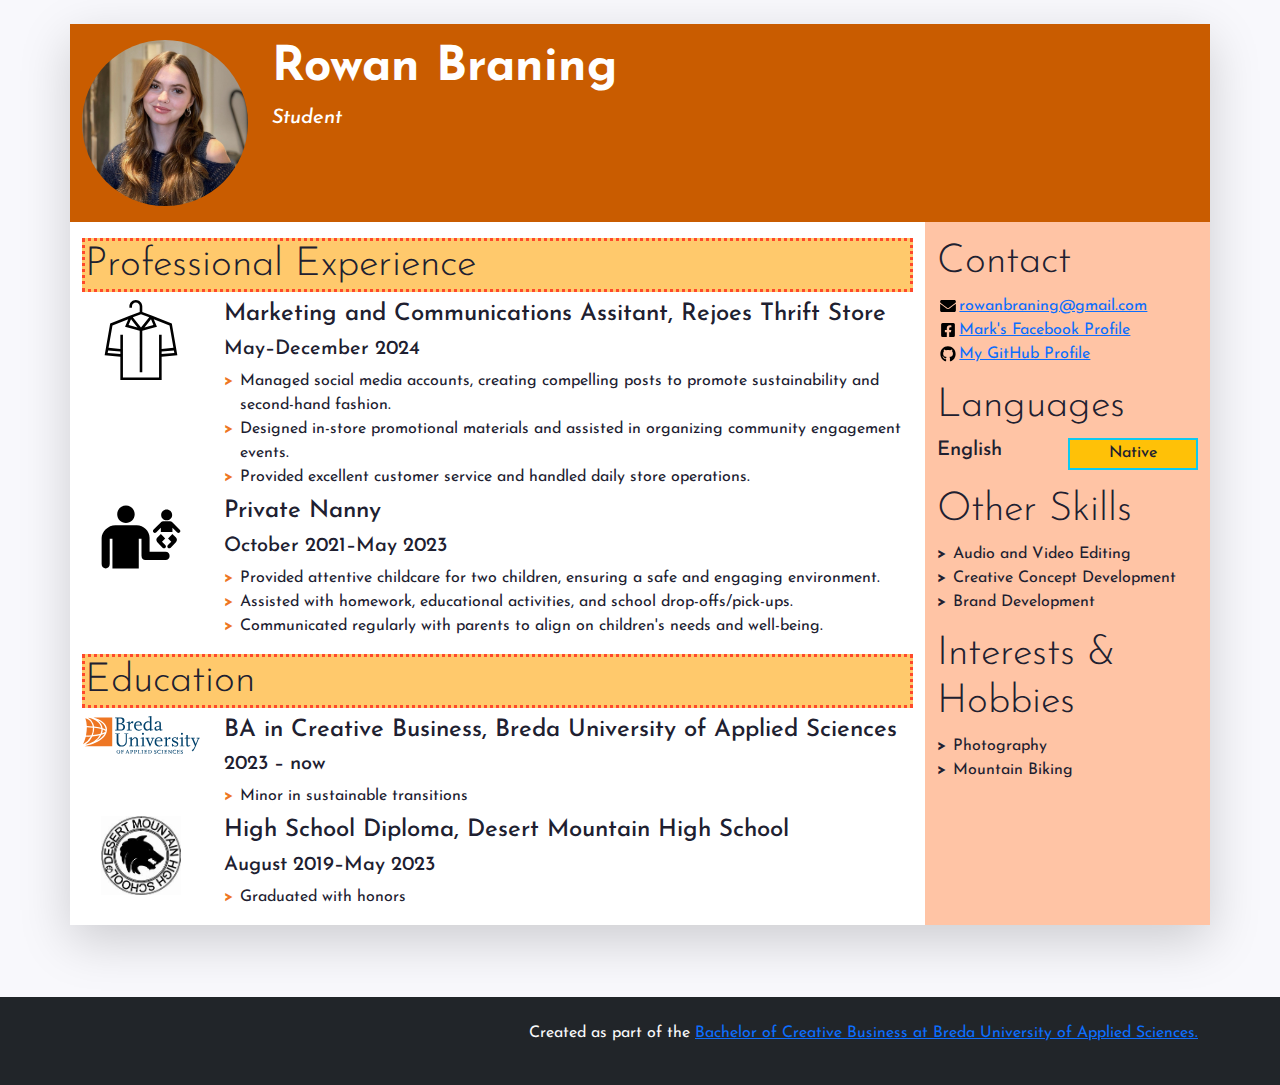
<file: index.html>
<!doctype html>
<html class="h-100" lang="en">
  
  <!-- An HTML document always starts with a "head", i.e. information about the page that isn't directly visible -->
  <head>
    <meta charset="utf-8">
    <meta name="viewport" content="width=device-width, initial-scale=1, shrink-to-fit=no">

    <!-- Links to the CSS styles from Bootstrap. -->
    <!-- -->
    <link href="https://cdn.jsdelivr.net/npm/bootstrap@5.3.3/dist/css/bootstrap.min.css" rel="stylesheet" integrity="sha384-QWTKZyjpPEjISv5WaRU9OFeRpok6YctnYmDr5pNlyT2bRjXh0JMhjY6hW+ALEwIH" crossorigin="anonymous">
    <!-- -->

    <!-- Links to our additional CSS styles -->
    <link rel="stylesheet" href="css/styles.css">

    <title>Rowan Braning's Resumé</title>
  </head>
  <!-- End of the head -->

  <!-- Start of the body, which contains everything visible on the page -->
  <body class="d-flex flex-column h-100 justify-content-between">

    <!--
      We use a Bootstrap container to align contents.
      The "container" class can be replaced by "container-fluid" to make a full width page.
      The "my-sm-4" class adds a margin (m) vertical (y) at sizes small (-sm-) and above, of 4 x 6 pixels
      The "resume-container" class doesn't come from Bootstrap, you can use it for your own styles
    -->
    <div class="container shadow-lg my-sm-4 resume-container">

      <!--
        <header> is a semantic element: it works exactly like <div>, but it gives information about the role of the code below.
        The "row" class is used for the Bootstrap grid.
      -->
      <header class="row resume-header justify-content-center">
        <!--
          A container to wrap around the portrait and align it. We use Bootstrap grid columns.
          This constrains the portrait to columns of decreasing sizes
        -->
        <div class="portrait-container col-5 col-sm-4 col-md-3 col-lg-2">
          <!--
            "w-100" makes sure the image takes the full width of the column it's in
            "rounded-circle" cuts a circle around the image
          -->
          <img class="w-100 rounded-circle my-3" src="images/rowansportrait.jpg" alt="Portrait of Rowan Braning" width="160">
        </div>
        <!--
          A container to wrap around your name and tagline. Full-width at small size, then columns of increasing size.
        -->
        <div class="col-12 col-sm-8 col-md-9 col-lg-10 my-3 header-content">
          <h1 class="display-5 fw-bolder">Rowan Braning</h1>
          <h5 class="fst-italic tagline">Student&nbsp;</h5>
        </div>
      </header>

      <!--
        Another row in the Bootstrap grid, for the rest of the résumé.
        Biography and other details will be on top of each other at sizes XS and S, then next to each other.
        Use the "flex-row-reverse" class here to swap the columns around.
      -->
      <div class="row resume-bottom">

        <!--
          <main> is another semantic element. It will contain biographical info (professional experience and education).
        -->
        <main class="col-md-7 col-lg-8 col-xl-9 resume-main">

          <!--
            <section> is yet another semantic element. The first one is for professional experience.
          -->
          <section class="my-3 biography-section">
            <h2 class="display-6 titlebar">Professional Experience</h2>
            <!--
              Each list item (li) in the unordered list (ul) below will be one job.
              "list-unstyled" is a class that hides the bullet points of a list.
            -->
            <ul class="biography-list list-unstyled">

              <!-- Top item (generally the latest or most relevant) in professional experience -->
              <li class="biography-item row mb-2">
                <!-- We're using a grid inside a grid so we can align logos and text -->
                <div class="logo-container col-3 col-sm-2 col-md-3 col-lg-2">
                  <img class="biography-logo mw-100 d-block mx-auto" src="images/employers/clothes.svg" alt="Company logo" width="80">
                </div>
                <div class="biography-contents col-9 col-sm-10 col-md-9 col-lg-10">
                  <h4>Marketing and Communications Assitant, Rejoes Thrift Store</h4>
                  <h5>May&ndash;December 2024</h5>
                  <!-- Use the list below to talk about your achievements -->
                  <ul class="biography-details list-unstyled">
                    <li>Managed social media accounts, creating compelling posts to promote sustainability and second-hand fashion.</li>
                    <li>Designed in-store promotional materials and assisted in organizing community engagement events.</li>
                    <li>Provided excellent customer service and handled daily store operations.</li>
                  </ul>
                </div>
              </li>

              <!-- 2nd item in professional experience -->
              <li class="biography-item row mb-2">
                <div class="logo-container col-3 col-sm-2 col-md-3 col-lg-2">
                <!-- We're using a grid inside a grid so we can align logos and text -->
                  <img class="biography-logo mw-100 d-block mx-auto" src="images/employers/nanny.svg" alt="Company logo" width="80">
                </div>
                <div class="biography-contents col-9 col-sm-10 col-md-9 col-lg-10">
                  <h4>Private Nanny</h4>
                  <h5>October 2021&ndash;May 2023</h5>
                 
                  <ul class="biography-details list-unstyled">
                    <li>Provided attentive childcare for two children, ensuring a safe and engaging environment.</li>
                    <li>Assisted with homework, educational activities, and school drop-offs/pick-ups.</li>
                    <li>Communicated regularly with parents to align on children's needs and well-being.</li>
                  </ul>
                </div>
              </li>

            </ul>
          </section>

          <!-- We're done with jobs, let's move on to schools -->

          <section class="my-3 biography-section">
            <h2 class="display-6 titlebar">Education</h2>
            <ul class="biography-list list-unstyled">

              <!-- Top item in education. And by "top", I mean a Bachelor in Creative Business at BUas. -->
              <li class="biography-item row mb-2">
                <div class="logo-container col-3 col-sm-2 col-md-3 col-lg-2">
                  <img class="biography-logo mw-100 d-block mx-auto" src="images/schools/logo-buas.svg" alt="School logo" width="120">
                </div>
                <div class="biography-contents col-9 col-sm-10 col-md-9 col-lg-10">
                  <h4>BA in Creative Business, Breda University of Applied Sciences</h4>
                  <h5>2023&nbsp;&ndash;&nbsp;now</h5>
                  <!-- Use the list below to talk about minors, exchanges, extra-curricular activities. -->
                  <ul class="biography-details list-unstyled">
                    <li>Minor in sustainable transitions</li>
                  </ul>
                </div>
              </li>

              <!-- 2nd item in education -->
              <li class="biography-item row mb-2">
                <div class="logo-container col-3 col-sm-2 col-md-3 col-lg-2">
                  <img class="biography-logo mw-100 d-block mx-auto" src="images/schools/highschool.jpeg" alt="School logo" width="80">
                </div>
                <div class="biography-contents col-9 col-sm-10 col-md-9 col-lg-10">
                  <h4>High School Diploma, Desert Mountain High School</h4>
                  <h5>August 2019&ndash;May 2023</h5>
                  <ul class="biography-details list-unstyled">
                    <li>Graduated with honors</li>
                  </ul>
                </div>
              </li>
            </ul>
          </section>

          <!-- This is the end of the "Education" section -->

        </main>

        <!--
          We're done with the first column.
          We now move on to the column with contact details, languages and other skills
          <aside> is also a semantic element.
        -->
        <aside class="col-md-5 col-lg-4 col-xl-3 resume-aside">

          <!-- The first block will be contact details -->
          <section class="my-3 aside-section">
            <h2 class="display-6">Contact</h2>
            <!--
              A list of all your contact details.
              There are more icons in the images/icons folder, have a look if you want to add your LinkedIn or TikTok profile.
              Be careful and only put channels through which you really want to be contacted.
              If your phone number is your personal one, you may want to remove it!
            -->
            <ul class="contact-list list-unstyled">
              <li class="contact-item">
                <a class="d-flex align-items-center" href="mailto:rowanbraning@gmail.com" target="_blank">
                  <img class="contact-icon" src="images/icons/envelope.svg" alt="Email">
                  rowanbraning@gmail.com
                </a>
              </li>
              <li class="contact-item">
                <a class="d-flex align-items-center" href="https://www.facebook.com/zuck/" target="_blank">
                  <img class="contact-icon" src="images/icons/facebook.svg" alt="Facebook">
                  Mark's Facebook Profile
                </a>
              </li>
              <li class="contact-item">
                <a class="d-flex align-items-center" href="https://github.com/rorobran" target="_blank">
                  <img class="contact-icon" src="images/icons/github.svg" alt="LinkedIn">
                  My GitHub Profile
                </a>
              </li>
            </ul>
          </section>

          <!-- End of contact details, moving on to languages -->

          <section class="my-3 aside-section">
            <h2 class="display-6">Languages</h2>
            <!-- Each item in the list is a language. Modify, add or remove depending on what you speak -->
            <ul class="language-list list-unstyled">
              <li class="language-item d-flex mb-1">
                <h5 class="language-name w-50">English</h5>
                <div class="language-level w-50 border border-info border-2 position-relative">
                  <!-- The div below is a progress bar. Choose between w-25, w-50, w-75 and w-100 to show your level of fluency -->
                  <div class="language-progress position-absolute bg-warning h-100 w-100"></div>
                  <h6 class="position-absolute w-100 text-center top-0 py-1">Native</h6>
                </div>
              </li>
            </ul>
          </section>

          <!-- End of contact details, moving on to other skills -->

          <section class="my-3 aside-section">
            <h2 class="display-6">Other Skills</h2>
            <ul class="skill-list list-unstyled">
              <li class="skill-item">Audio and Video Editing</li>
              <li class="skill-item">Creative Concept Development</li>
              <li class="skill-item">Brand Development</li>
            </ul>
          </section>

          <!-- End of other skills, moving on to interest and hobbies -->

          <section class="my-3 aside-section">
            <h2 class="display-6">Interests &amp; Hobbies</h2>
            <ul class="skill-list list-unstyled">
              <li class="skill-item">Photography&nbsp;</li>
              <li class="skill-item">Mountain Biking</li>
            </ul>
          </section>

        </aside>
      </div>
    </div>

    <!-- And now, a footer! -->
    <footer class="bg-dark mt-sm-5 py-4 text-light">
      <p class="container text-end">
        Created as part of the <a href="https://www.buas.nl/en/programmes/creative-business" target="_blank">Bachelor of Creative Business at Breda University of Applied Sciences.</a>
      </p>
    </footer>

  </body>
</html>
</file>
<file: css/styles.css>
/* Use this file to use your own styles*/

/* Import declaration to use Google Fonts - check https://fonts.google.com/ for details */
@import url('https://fonts.googleapis.com/css2?family=Lato:ital,wght@0,400;0,700;1,400;1,700&display=swap');
@import url('https://fonts.googleapis.com/css2?family=Josefin+Sans:ital,wght@0,100..700;1,100..700&display=swap');

/* Styles for the body */

body {
	 font-family: "Josefin Sans", sans-serif;
	color: #202030;
	background-color: #f8f8fc;
}

/* Styles for custom classes in the document. (There are more, try to find them out!) */

.resume-header {
    background-color: #C95C00;
	color: #FFFFFF;
}

.resume-main {
	background-color: #FFFFFF;
}

.resume-aside {
	background-color: #FFC4A5;
}

/* Styles for lists in the document */

.biography-details li::before, .skill-list li::before {
	content: ">";
	font-weight: 800;
	display: inline-block;
	width: 1em;
	margin-left: -1em;
}

.biography-details li::before {
	color: #EE7623;
}

.biography-details li, .skill-list li {
	padding-left: 1em;
}

/* Styles for contact icons */

.contact-icon {
	height: 1em;
	flex-basis: 1.4em;
}
.titlebar {
	border: dotted #FF492B;
	background: #FFC96C
}
</file>
